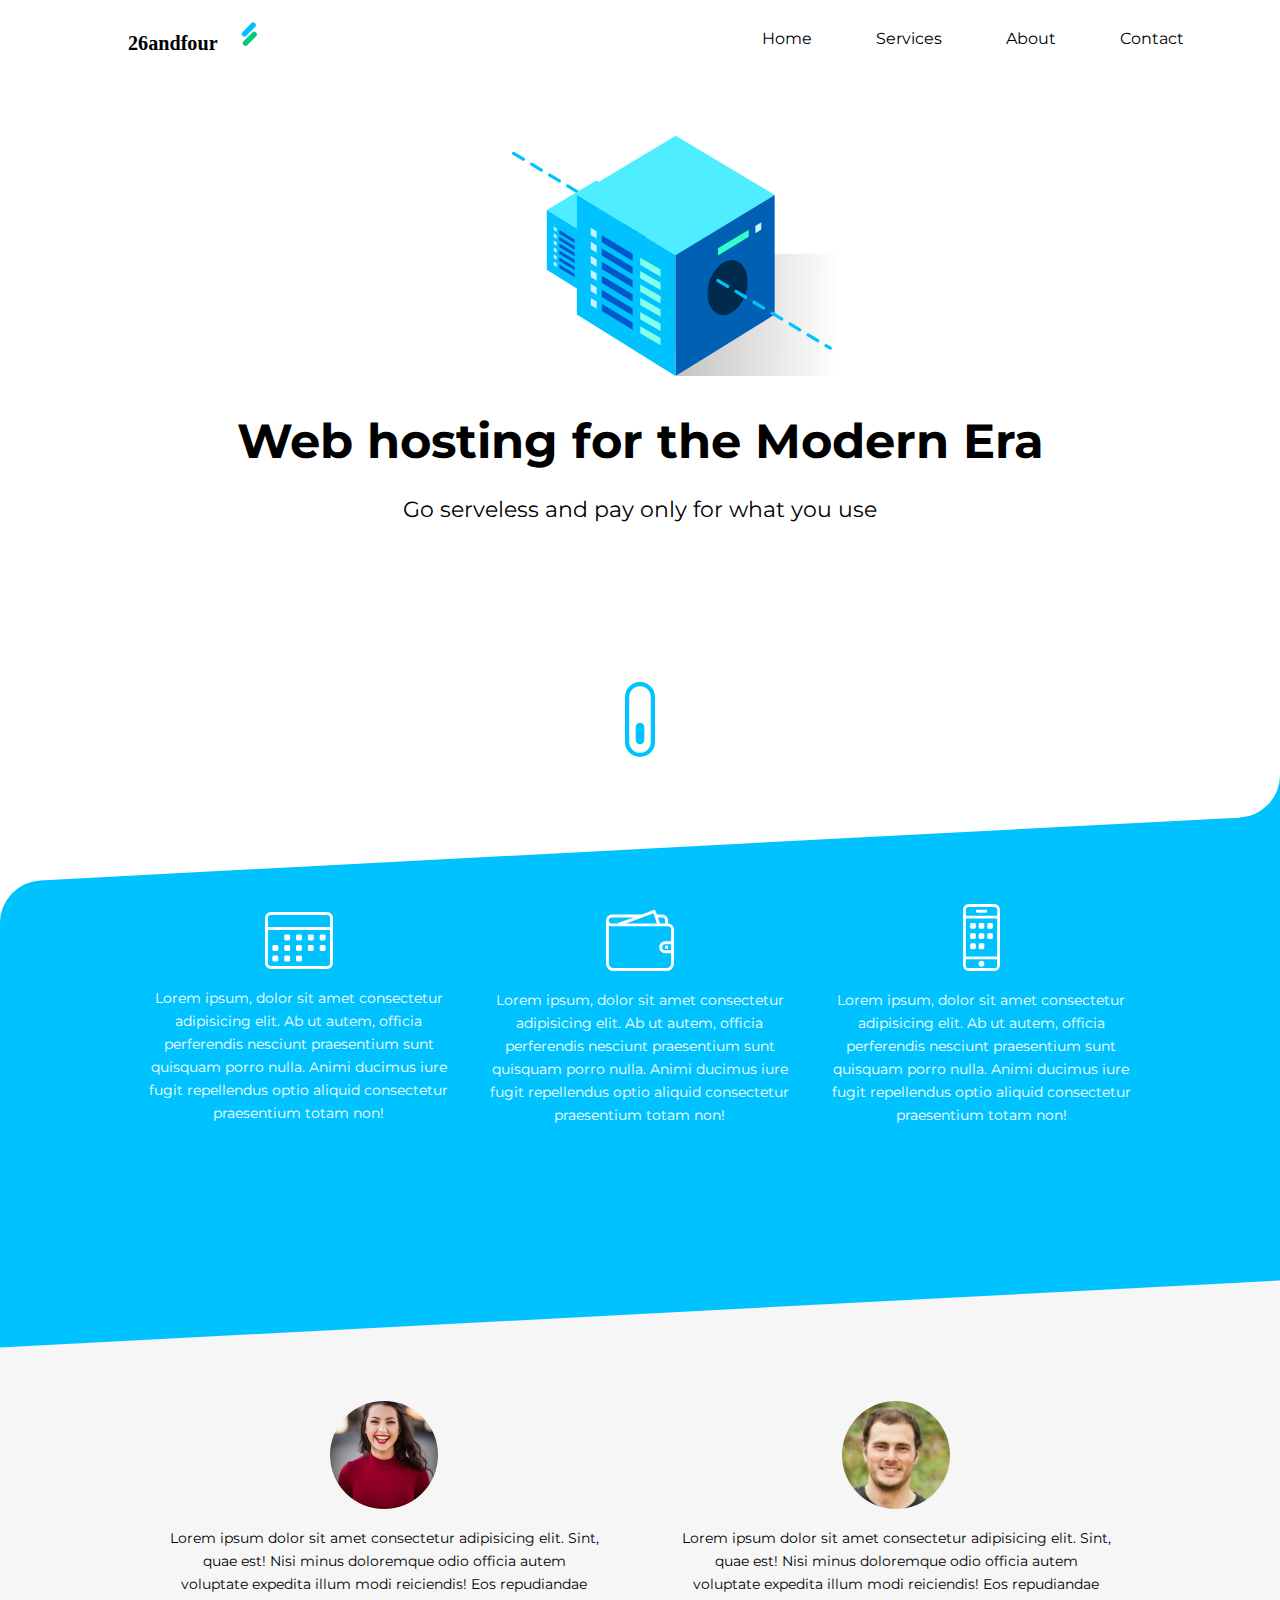
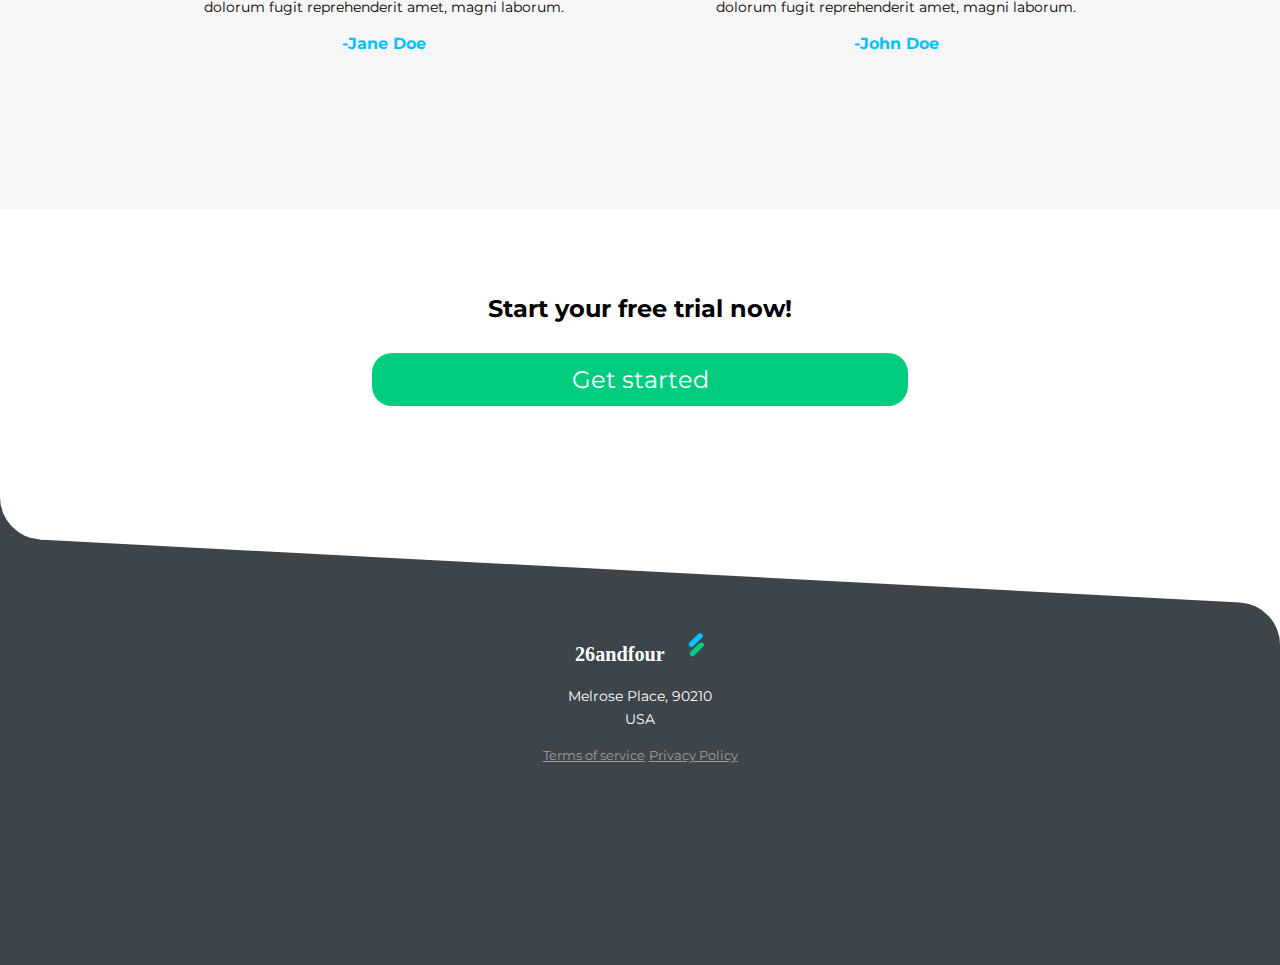
<file: index.html>
<!DOCTYPE html>
<html lang="en">
<head>
    <meta charset="UTF-8">
    <meta name="viewport" content="width=device-width, initial-scale=1.0">
    <meta http-equiv="X-UA-Compatible" content="ie=edge">
    <title>First page</title>
    <link rel="stylesheet" href="css/main.css">
</head>
<body>
    <div class="container">
        <header>
            <img src="images/logo.svg" alt="23andfour" class="logo">

            <nav>
                <a href="#" class="hide-desktop">
                    <img src="images/ham.svg" alt="toggle menu" class="menu" id="menu">
                </a>
    
                <ul class="show-desktop hide-mobile" id="nav">
                    <li id="exit" class="exit-btn hide-desktop"><img src="images/exit.svg" alt="exit menu"></li>
                    <li><a href="#">Home</a></li>
                    <li><a href="#">Services</a></li>
                    <li><a href="#">About</a></li>
                    <li><a href="#">Contact</a></li>
                </ul>
            </nav>
        </header>

        <section>
            <img src="images/server.svg" alt="server graphic" class="server">

            <h1>Web hosting for the Modern Era</h1>
            <p class="subhead">Go serveless and pay only for what you use</p>

            <img src="images/scroll.svg" alt="scroll down" class="scroll hide-mobile show-desktop">

        </section>

    </div>

    <div class="blue-container">
        <div class="container">
            <ul>
                <li>
                    <img src="images/icon-1.svg" alt="calendar icon">
                    <p>Lorem ipsum, dolor sit amet consectetur adipisicing elit. Ab ut autem, officia perferendis nesciunt praesentium sunt quisquam porro nulla. Animi ducimus iure fugit repellendus optio aliquid consectetur praesentium totam non!</p>
                </li>
                <li>
                    <img src="images/icon-2.svg" alt="icon 2">
                    <p>Lorem ipsum, dolor sit amet consectetur adipisicing elit. Ab ut autem, officia perferendis nesciunt praesentium sunt quisquam porro nulla. Animi ducimus iure fugit repellendus optio aliquid consectetur praesentium totam non!</p>
                </li>
                <li>
                    <img src="images/icon-3.svg" alt="icon 3">
                    <p>Lorem ipsum, dolor sit amet consectetur adipisicing elit. Ab ut autem, officia perferendis nesciunt praesentium sunt quisquam porro nulla. Animi ducimus iure fugit repellendus optio aliquid consectetur praesentium totam non!</p>
                </li>
            </ul>
        </div>
    </div>

    <div class="gray-container">
        <div class="container">
            <ul>
                <li>
                    <figure>
                        <img src="images/user1.png" alt="User testimonial picture">
                        <blockquote>Lorem ipsum dolor sit amet consectetur adipisicing elit. Sint, quae est! Nisi minus doloremque odio officia autem voluptate expedita illum modi reiciendis! Eos repudiandae dolorum fugit reprehenderit amet, magni laborum.</blockquote>
                        <figcaption> -Jane Doe</figcaption>
                    </figure>
                   
                </li>
                <li>
                    <figure>
                        <img src="images/user2.png" alt="User testimonial picture">
                        <blockquote>Lorem ipsum dolor sit amet consectetur adipisicing elit. Sint, quae est! Nisi minus doloremque odio officia autem voluptate expedita illum modi reiciendis! Eos repudiandae dolorum fugit reprehenderit amet, magni laborum.</blockquote>
                        <figcaption> -John Doe</figcaption>
                    </figure>
                   
                </li>
            </ul>
        </div>
    </div>

    <div class="container">
        <h2>Start your free trial now!</h2>
        <a href="#" class="cta">Get started</a>
    </div>

    <footer>
        <div class="footer-container">
            <div class="container">
                <a href="#">
                    <img src="images/logo-white.svg" alt="logo" class="logo">
                </a>
                <p class="adress">Melrose Place, 90210 <br> USA</p>

                <ul class="footer-links">
                    <li><a href="#">Terms of service</a></li>
                    <li><a href="#">Privacy Policy</a></li>
                </ul>
                
            </div>
        </div>
        <div class="footer-add"></div>
    
    </footer>

    <script>

        var menu = document.getElementById('menu');
        var nav = document.getElementById('nav');
        var exit = document.getElementById('exit');

        menu.addEventListener('click', function(e){
           nav.classList.toggle('hide-mobile');
           e.preventDefault();
        });
        exit.addEventListener('click', function(e){
            nav.classList.add('hide-mobile');
            e.preventDefault();
         });
    </script>
</body>
</html>
</file>
<file: css/main.css>
@import url('https://fonts.googleapis.com/css?family=Montserrat:400,600');

body{
    margin:0;
    font-family: 'Montserrat', sans-serif;
}

p,blockquote {
    font-size: .9em;
    line-height: 1.6em;
}

ul {
    list-style-type: none;
    margin:0;
    padding:0;
}

.container{
    text-align: center;
    padding: .8em 1.2em;
}

.logo{
    width: 130px;
}

.hide-mobile{
    display:none;
}

header{
    display:flex;
    justify-content: space-between;
}

.menu{
    width:25px;
    margin-top:45%;
}

.server{
    width:70%;
    margin:2em auto 2em 25%;
}

h1, .subhead{
    position: relative;
    z-index:3;
}
.subhead{
    font-size: 1.1em;
}

.blue-container{
    width:100%;
    background:#00C2FF;
    color:white;
    margin:15% 0 0;
    padding: 4em 0 2em;
    border-top-left-radius:40px;
    transform:skewY(-3deg);
}

.blue-container:before{
    content:"";
    width: 40px;
    height:40px;
    background-color:#00C2FF;
    position:absolute;
    top:-39px;
    right:0;
    z-index:-2;
}
.blue-container:after{
    content:"";
    width: 80px;
    height:80px;
    background-color:#fff;
    position:absolute;
    top:-80px;
    right:0;
    border-radius:50%;
    z-index:-1;
}

.blue-container ul{
    transform:skewY(3deg);
}

.blue-container ul li{
    margin-bottom: 3em;
}

.blue-container ul li p{
    padding: 0 .5em;
}
.blue-container img{
    width:14%;
}
.blue-container ul li:nth-child(3) img{
    width:8%;
}

.gray-container{
    background: #F6F6F6;
    padding: 4em 0 2em;
    margin-top: -3%;
}

.gray-container ul li:first-child {
    margin-bottom: 2em;
}

figure{
    margin:0;
    bottom:0;
}

figcaption{
    font-weight:  bold;
    color:#00C2FF;
}

h2{
    margin-top:7%;
}

.cta{
    background: #00CC80;
    width: calc(100% - 1em);
    display:block;
    color:#fff;
    border-radius:20px;
    padding: .5em;
    text-decoration: none;
    font-size: 1.5em;
    margin: 3% auto 7%;
    position:relative;
    z-index:4;
}

.footer-container{
    width:100%;
    background: #3D444A;
    color:#fff;
    padding: 3em 0;
    border-top-right-radius:40px;
    transform:skewY(3deg);
    height:80%;
}
.footer-add{
    width:100%;
    background-color:#3D444A;
    padding:3em;
    margin-top:-2.8%;
}

.footer-container .container{
    transform:skewY(-3deg);
}

.footer-container:before{
    content : "";
    width:40px;
    height:40px;
    background:  #3D444A;
    position:absolute;
    top: -39px;
    left:0;
    z-index:-2;
}

.footer-container:after{
    content : "";
    width:80px;
    height:80px;
    background:  #fff;
    position:absolute;
    top: -80px;
    left:0;
    z-index:-1;
    border-radius:50%;
}
ul.footer-links{
margin: 0 auto;
}
ul.footer-links li{
   display:inline-block;
}

ul.footer-links li a{
   
    color:#9D9D9D;
    font-size: .8em;
 }
 
 nav ul{
     position:fixed;
     width:60%;
     top:0;
     right:0;
     text-align: left;
     background:rgb(36,41,44);
     height:100%;
     z-index:7;
     padding-top:3em;
 }

 nav ul li a{
     color:#fff;
     text-decoration:none;
     display:block;
     width:100%;
     padding: 1em 2em;
     background-color: rgb(49,55,59);
 }
 nav ul li a:hover{
    background-color: rgb(72, 75, 77);
 }

 .exit-btn{
     margin-bottom: 1em;
     margin-top:-1.3em;
     text-align:right;
     padding:0 1.4em;
 }
 .exit-btn img{
     width: 15px;
     cursor:pointer;
 }

 @media only screen and (min-width:650px)
 {
    .server{
        width:50%;
    }
    h1{
        font-size:3em;
        margin:0;
    }

    .subhead{
        font-size: 1.4em;
        margin-bottom:12%;
    }
    .blue-container{
        margin:0;
    }

    .blue-container img{
        width:20%;
    }
    .blue-container ul li:nth-child(3) img{
        width:11%;
        margin-top:-6px;
    }
    .blue-container ul {
        display:flex;
        margin-top:-1em;
        align-items: center;

    }
    .blue-container ul p {
        padding: 0 .8em;
    }

    .gray-container ul{
        display:flex;
       
    }
    nav ul{
        width:40%;
    }
 }

 @media only screen and (min-width: 787px)
 {
    .subhead{
        margin-bottom:15%;
    }
    .blue-container{
        margin: 0 0 4% 0;
    }
    .gray-container{
        margin-top:-6.5%;
    }
    .gray-container ul{
        margin: 4% 0 0;
    }
 }

 @media only screen and (min-width: 1024px)
 {
     .cta{
         width:50%;
     }
     .container{
         width:80%;
         margin:0 auto;
         margin-bottom:5em;
     }
     .show-desktop{
         display:block;
         margin:0 auto;
     }

     .hide-desktop{
         display:none;
     }
    
     nav ul{
         position:inherit;
         width:auto;
         background:none;
         height:auto;
         display:flex;
         padding-top:0;
     }
     nav ul li{
        float:left;
     }
     nav ul li a{
        color: black;
        background-color:inherit;
        text-align:right;
        padding: 1em 2em;
     }
     nav ul li a:hover{
        background-color:inherit;
        font-weight: bold;
     }

     .scroll{
         width:30px;
         animation: move 1s infinite alternate;
     }

     @keyframes move{
        from{
            transform: translateY(0px);
        }
        to{
            transform:translateY(20px);
        }
     }
 }
 @media only screen and (min-width: 1600px)
 {
    .server{
        width:40%;
        margin: 5em auto 4em 15%;
    }

    .container{
        width:70%;
    }
    .blue-container img{
       width:15%;
    }
    .blue-container ul li:nth-child(3) img{
        width:9%;
    }
    .blue-container{
        padding: 7em 0 2em;
    }
    .blue-container ul li p,blockquote{
        font-size:1.3em;
    }

    .gray-container{
        padding:6em 0 4em;
    }

    h2{
        margin-top:4em;
    }
 }
</file>
